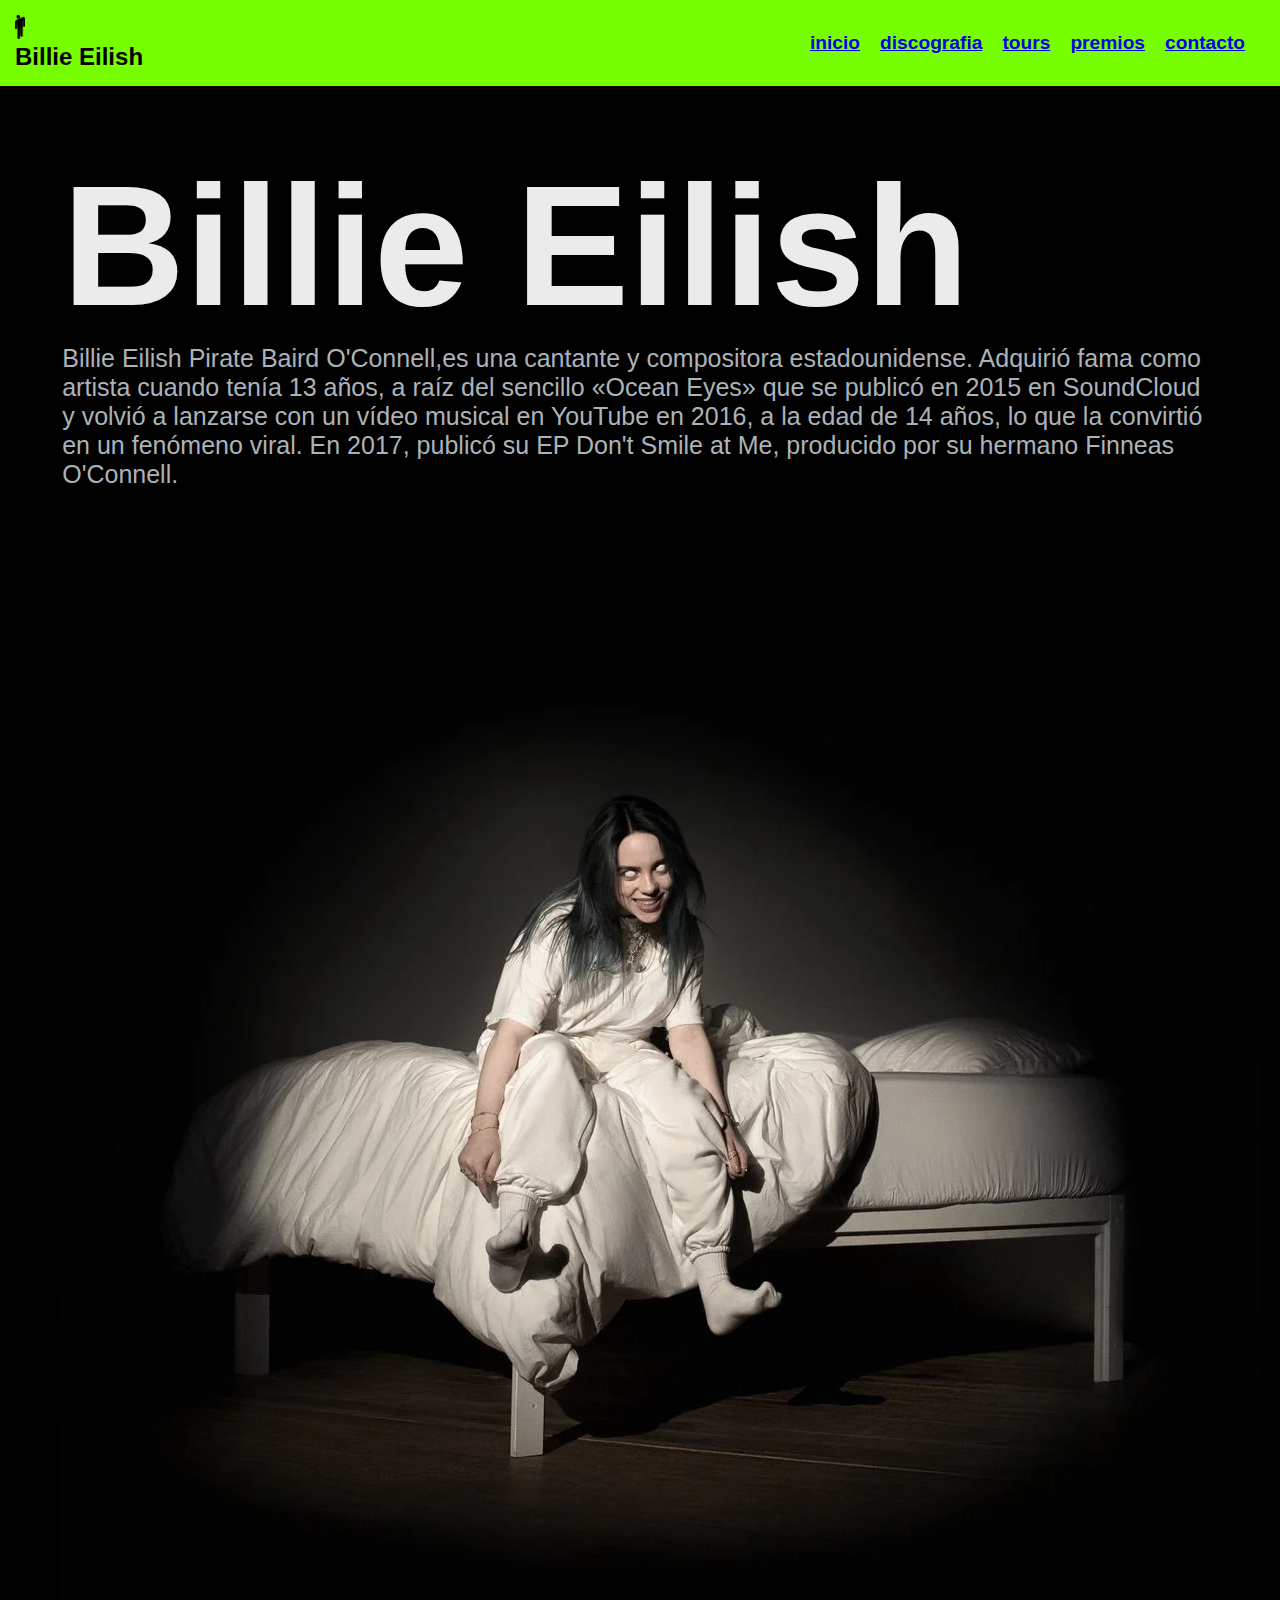
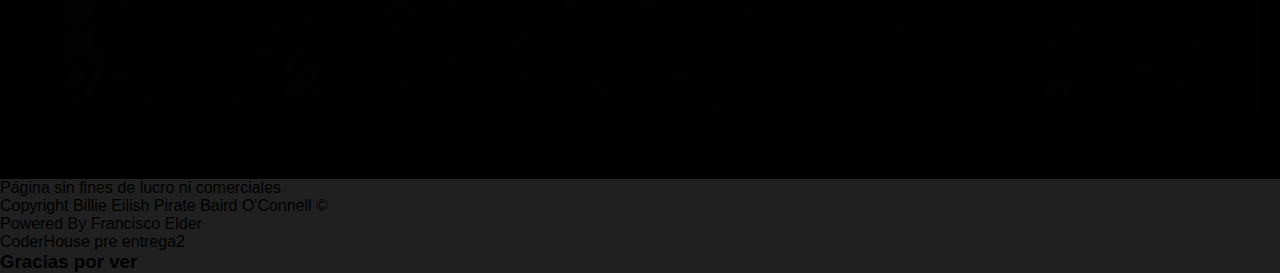
<file: index.html>
<!DOCTYPE html>
<html lang="en">
<head>
  <meta charset="UTF-8">
  <meta http-equiv="X-UA-Compatible" content="IE=edge">
  <meta name="viewport" content="width=device-width, initial-scale=1.0">
  <meta name="description" content="Descubre todos los exitos de billie eilish, hits como lovely, happiert than ever y mas. mira todos los tours, discografias y premios que recibio esta artista">
  <meta name="keywords" content="billie, eilish, wikipedia, tours, discografia, lovely, happier,">
  <link href="https://cdn.jsdelivr.net/npm/bootstrap@5.2.2/dist/css/bootstrap.min.css" rel="stylesheet" integrity="sha384-Zenh87qX5JnK2Jl0vWa8Ck2rdkQ2Bzep5IDxbcnCeuOxjzrPF/et3URy9Bv1WTRi" crossorigin="anonymous">
  <link rel="stylesheet" href="css/styles.css">
  <link rel="icon" href="img/favicon-16x16.png">
  <title>Billie Eilish</title>
</head>
<body>
  <header>
    <div class="contenedorheader">
      <a href="index.html" class="logo">
      <img src="img/logo.webp" alt="logo billie" class="logo">
      <h2>Billie Eilish</h2>
      </a>
    </div>
    <nav>
        <ul>
            <li>
                <a href="index.html" class="nav-link" id="home">inicio</a>
            </li>
            <li>
                <a href="html/discografia.html" class="nav-link" id="discografia">discografia</a>
            </li>
            <li>
                <a href="html/tours.html" class="nav-link" id="tours">tours</a>
            </li>
            <li>
                <a href="html/premios.html" class="nav-link" id="premios">premios</a>
            </li>
            <li>
                <a href="html/contacto.html" class="nav-link" id="contacto">contacto</a>
            </li>
        </ul>
    </nav>
</header>
<main>

  <div class="containter joya">
    
    
    <div class="row">
      
      <div class="col-lg-5">
        <h1 class="texto-billie">Billie Eilish</h1>
       <p class="texto-billie">Billie Eilish Pirate Baird O'Connell,es una cantante y compositora estadounidense. Adquirió fama como artista cuando tenía 13 años, a raíz del sencillo «Ocean Eyes» que se publicó en 2015 en SoundCloud y volvió a lanzarse con un vídeo musical en YouTube en 2016, a la edad de 14 años, lo que la convirtió en un fenómeno viral. En 2017, publicó su EP Don't Smile at Me, producido por su hermano Finneas O'Connell.</p>
      </div>
      <div class="col-lg-7">
        <img src="img/billie-eilish.webp" alt="" class="img-fluid">
      </div>
      

    
    
    
    </div>
  </div>

</main>
<footer>
  
  <div class="container-fluid contenedorfooter">
    <div class="row p-5 ">
      <div class="col-xs-12 col-md-6">
        <p class="h6 text-white text-center">Página sin fines de lucro ni comerciales</p>
        <p class="h6 text-white text-center">Copyright Billie Eilish Pirate Baird O'Connell ©</p>
      </div>
      <div class="col-xs-12 col-md-6">
        <p class="h6 text-white text-center">Powered By Francisco Elder</p>
        <p class="h6 text-white text-center">CoderHouse pre entrega2</p>
      </div>
    </div>
    <div class="row">
      <div class="col-xs-12">
        <h3 class="text-center text-white">Gracias por ver</h3>
      </div>
    </div>
  </div>

</footer>
<script src="https://cdn.jsdelivr.net/npm/bootstrap@5.2.2/dist/js/bootstrap.bundle.min.js" integrity="sha384-OERcA2EqjJCMA+/3y+gxIOqMEjwtxJY7qPCqsdltbNJuaOe923+mo//f6V8Qbsw3" crossorigin="anonymous"></script>
</body>
</html>
</file>
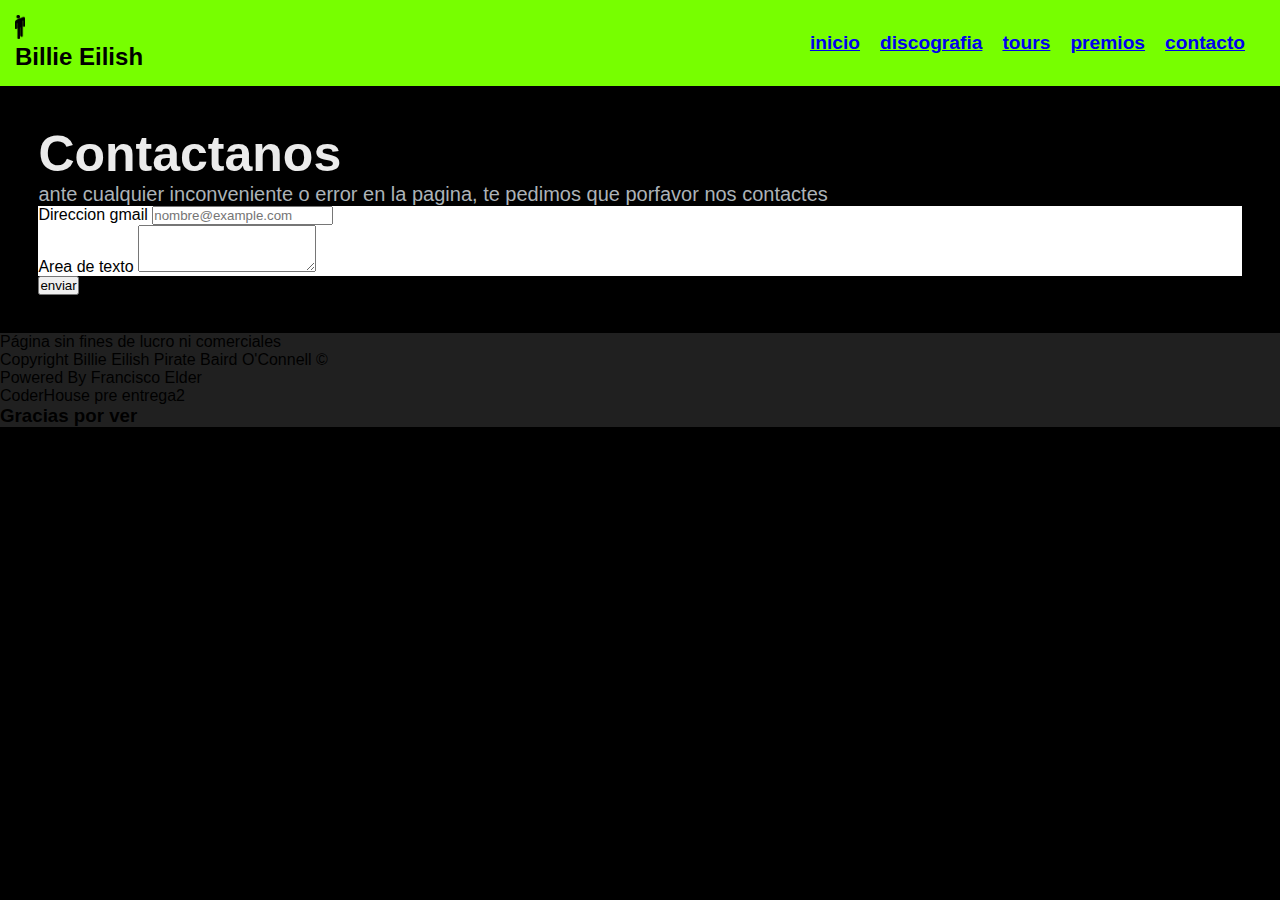
<file: html/contacto.html>
<!DOCTYPE html>
<html lang="en">
<head>
  <meta charset="UTF-8">
  <meta http-equiv="X-UA-Compatible" content="IE=edge">
  <meta name="viewport" content="width=device-width, initial-scale=1.0">
  <meta name="description" content="Contactanos con nosotros sobre cualquier duda o error en la pagina, recuerda que es un fanmade">
  <meta name="keywords" content="billie, eilish, wikipedia, tours, discografia, lovely, happier,">
  <link href="https://cdn.jsdelivr.net/npm/bootstrap@5.2.2/dist/css/bootstrap.min.css" 
  rel="stylesheet" integrity="sha384-Zenh87qX5JnK2Jl0vWa8Ck2rdkQ2Bzep5IDxbcnCeuOxjzrPF/et3URy9Bv1WTRi" 
  crossorigin="anonymous">
  <link rel="stylesheet" href="../css/styles.css">
  <link rel="icon" href="../img/favicon-16x16.png">
  <title>Billie Eilish</title>
</head>
<body>
  <header>
    <div>
      <a href="../index.html" class="logo">
      <img src="../img/logo.webp" alt="logo billie" class="logo">
      <h2>Billie Eilish</h2>
      </a>
    </div>
    <nav>
        <ul>
            <li>
                <a href="../index.html" class="nav-link" id="home">inicio</a>
            </li>
            <li>
                <a href="discografia.html" class="nav-link" id="discografia">discografia</a>
            </li>
            <li>
                <a href="tours.html" class="nav-link" id="tours">tours</a>
            </li>
            <li>
                <a href="premios.html" class="nav-link" id="premios">premios</a>
            </li>
            <li>
                <a href="contacto.html" class="nav-link" id="contacto">contacto</a>
            </li>
        </ul>
    </nav>
</header>
<main>
    <div class= "textocontacto">
      <h2><strong>Contactanos</strong></h2>
      <p>ante cualquier inconveniente o error en la pagina, te pedimos que porfavor nos contactes</p>
    </div>
    <div class="container form">
    <div class="mb-3">
      <label for="exampleFormControlInput1" class="form-label">Direccion gmail</label>
      <input type="email" class="form-control" id="exampleFormControlInput1" placeholder="nombre@example.com">
    </div>
    <div class="mb-3">
      <label for="exampleFormControlTextarea1" class="form-label">Area de texto</label>
      <textarea class="form-control" id="exampleFormControlTextarea1" rows="3"></textarea>
    </div>
  </div>
  <button type="button" class="btn btn-primary">enviar</button>
</main>
<footer>
  
  <div class="container-fluid contenedorfooter">
    <div class="row p-5 ">
      <div class="col-xs-12 col-md-6">
        <p class="h6 text-white text-center">Página sin fines de lucro ni comerciales</p>
        <p class="h6 text-white text-center">Copyright Billie Eilish Pirate Baird O'Connell ©</p>
      </div>
      <div class="col-xs-12 col-md-6">
        <p class="h6 text-white text-center">Powered By Francisco Elder</p>
        <p class="h6 text-white text-center">CoderHouse pre entrega2</p>
      </div>
    </div>
    <div class="row">
      <div class="col-xs-12">
        <h3 class="text-center text-white">Gracias por ver</h3>
      </div>
    </div>
  </div>

</footer>
<script src="https://cdn.jsdelivr.net/npm/bootstrap@5.2.2/dist/js/bootstrap.bundle.min.js" 
integrity="sha384-OERcA2EqjJCMA+/3y+gxIOqMEjwtxJY7qPCqsdltbNJuaOe923+mo//f6V8Qbsw3" 
crossorigin="anonymous">
</script>
</body>
</html>
</file>
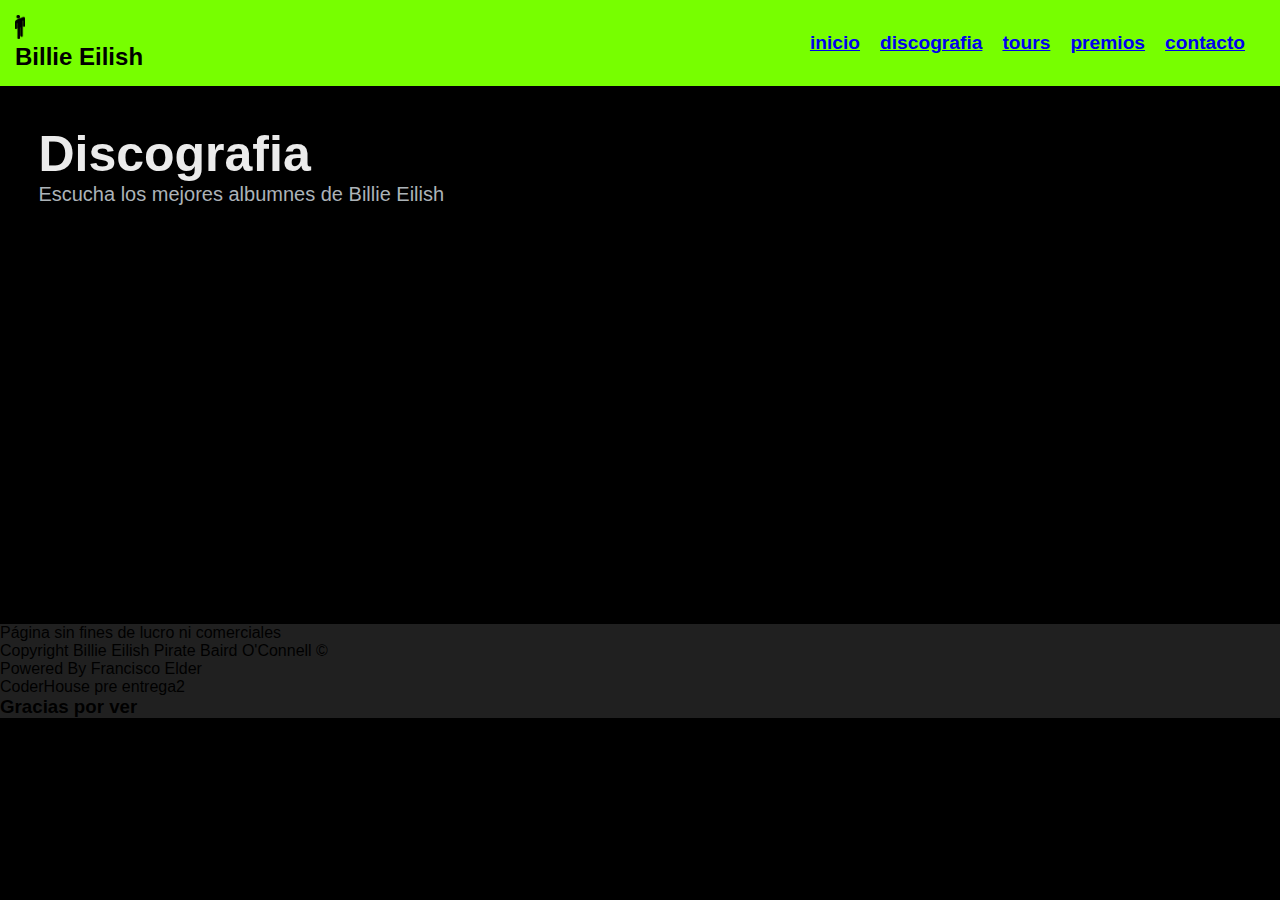
<file: html/discografia.html>
<!DOCTYPE html>
<html lang="en">
<head>
  <meta charset="UTF-8">
  <meta http-equiv="X-UA-Compatible" content="IE=edge">
  <meta name="viewport" content="width=device-width, initial-scale=1.0">
  <meta name="description" content="Descubre los mejores exitos de billie eilish, sus nuevos album y mejores hits.">
  <meta name="keywords" content="billie, eilish, wikipedia, tours, discografia, lovely, happier,">
  <link href="https://cdn.jsdelivr.net/npm/bootstrap@5.2.2/dist/css/bootstrap.min.css" 
  rel="stylesheet" integrity="sha384-Zenh87qX5JnK2Jl0vWa8Ck2rdkQ2Bzep5IDxbcnCeuOxjzrPF/et3URy9Bv1WTRi" 
  crossorigin="anonymous">
  <link rel="stylesheet" href="../css/styles.css">
  <link rel="icon" href="../img/favicon-16x16.png">
  <title>Billie Eilish</title>
</head>
<body>
  <header>
    <div>
      <a href="../index.html" class="logo">
      <img src="../img/logo.webp" alt="logo billie" class="logo">
      <h2>Billie Eilish</h2>
      </a>
    </div>
    <nav>
        <ul>
            <li>
                <a href="../index.html" class="nav-link" id="home">inicio</a>
            </li>
            <li>
                <a href="discografia.html" class="nav-link" id="discografia">discografia</a>
            </li>
            <li>
                <a href="tours.html" class="nav-link" id="tours">tours</a>
            </li>
            <li>
                <a href="premios.html" class="nav-link" id="premios">premios</a>
            </li>
            <li>
                <a href="contacto.html" class="nav-link" id="contacto">contacto</a>
            </li>
        </ul>
    </nav>
</header>
<main>
    <div class="container textodiscografia">
        <h2><strong>Discografia</strong></h2>
        <p>Escucha los mejores albumnes de Billie Eilish</p>
        
    </div>
    <div class="container-fluid contenedorcanciones">
        
      <iframe style="border-radius:12px" 
        src="https://open.spotify.com/embed/album/0JGOiO34nwfUdDrD612dOp?utm_source=generator" 
        width="30%" height="380" frameBorder="0" allowfullscreen="" 
        allow="autoplay; clipboard-write; encrypted-media; fullscreen; picture-in-picture" 
        loading="lazy"></iframe>
        
        <iframe style="border-radius:12px" 
        src="https://open.spotify.com/embed/album/0S0KGZnfBGSIssfF54WSJh?utm_source=generator" 
        width="30%" height="380" frameBorder="0" allowfullscreen="" 
        allow="autoplay; clipboard-write; encrypted-media; fullscreen; picture-in-picture" 
        loading="lazy"></iframe>
        
        <iframe style="border-radius:12px" 
        src="https://open.spotify.com/embed/album/7fRrTyKvE4Skh93v97gtcU?utm_source=generator" 
        width="30%" height="380" frameBorder="0" allowfullscreen="" 
        allow="autoplay; clipboard-write; encrypted-media; fullscreen; picture-in-picture" 
        loading="lazy"></iframe>
    
    </div>

</main>
<footer>
  
  <div class="container-fluid contenedorfooter">
    <div class="row p-5 ">
      <div class="col-xs-12 col-md-6">
        <p class="h6 text-white text-center">Página sin fines de lucro ni comerciales</p>
        <p class="h6 text-white text-center">Copyright Billie Eilish Pirate Baird O'Connell ©</p>
      </div>
      <div class="col-xs-12 col-md-6">
        <p class="h6 text-white text-center">Powered By Francisco Elder</p>
        <p class="h6 text-white text-center">CoderHouse pre entrega2</p>
      </div>
    </div>
    <div class="row">
      <div class="col-xs-12">
        <h3 class="text-center text-white">Gracias por ver</h3>
      </div>
    </div>
  </div>

</footer>
<script src="https://cdn.jsdelivr.net/npm/bootstrap@5.2.2/dist/js/bootstrap.bundle.min.js" 
integrity="sha384-OERcA2EqjJCMA+/3y+gxIOqMEjwtxJY7qPCqsdltbNJuaOe923+mo//f6V8Qbsw3" 
crossorigin="anonymous">
</script>
</body>
</html>
</file>
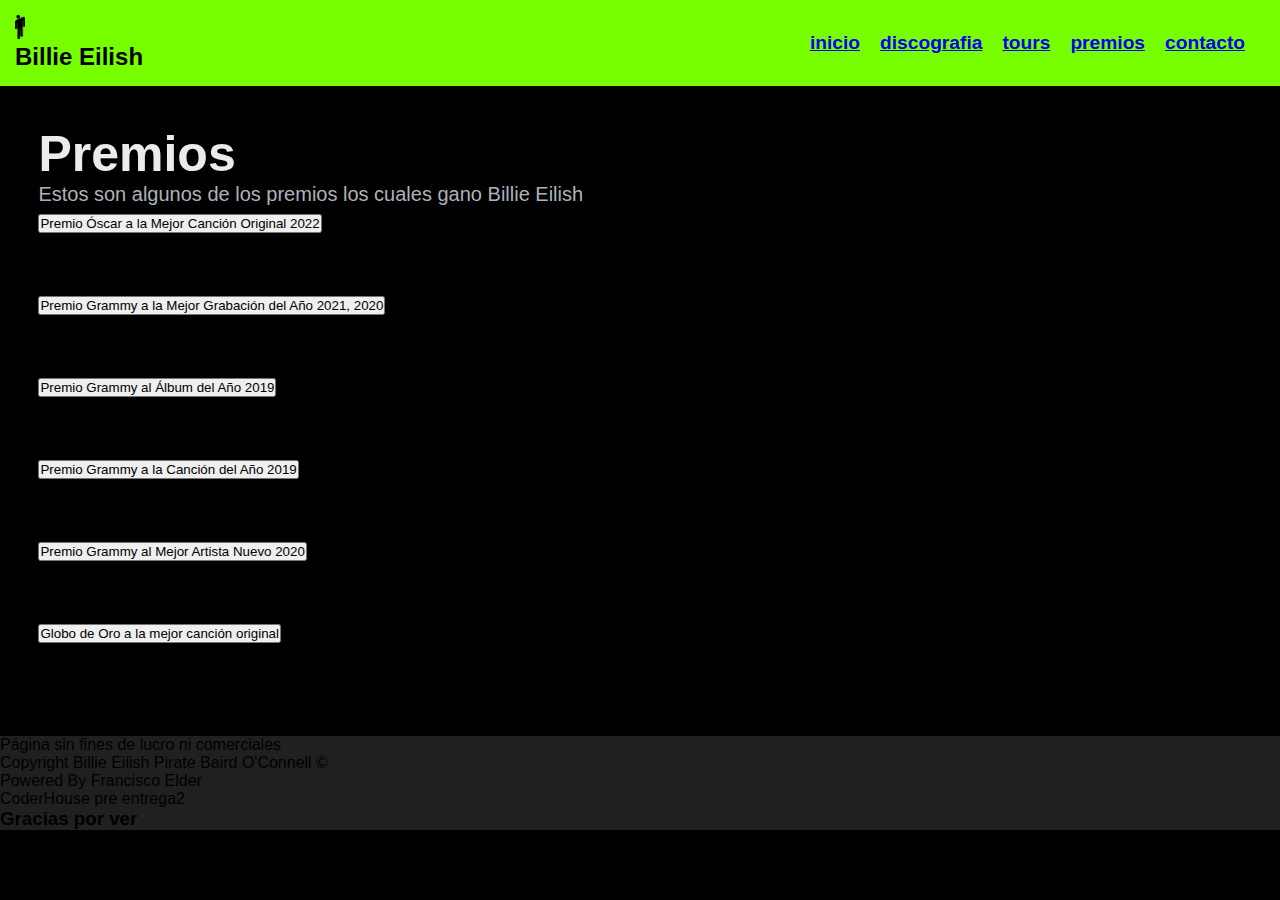
<file: html/premios.html>
<!DOCTYPE html>
<html lang="en">
<head>
  <meta charset="UTF-8">
  <meta http-equiv="X-UA-Compatible" content="IE=edge">
  <meta name="viewport" content="width=device-width, initial-scale=1.0">
  <meta name="description" content="Descubre todos los premios que recibio la artista billie eilish y porque">
  <meta name="keywords" content="billie, eilish, wikipedia, tours, discografia, lovely, happier,">
  <link href="https://cdn.jsdelivr.net/npm/bootstrap@5.2.2/dist/css/bootstrap.min.css" 
  rel="stylesheet" integrity="sha384-Zenh87qX5JnK2Jl0vWa8Ck2rdkQ2Bzep5IDxbcnCeuOxjzrPF/et3URy9Bv1WTRi" 
  crossorigin="anonymous">
  <link rel="stylesheet" href="../css/styles.css">
  <link rel="icon" href="../img/favicon-16x16.png">
  <title>Billie Eilish</title>
</head>
<body>
  <header>
    <div>
      <a href="../index.html" class="logo">
      <img src="../img/logo.webp" alt="logo billie" class="logo">
      <h2>Billie Eilish</h2>
      </a>
    </div>
    <nav>
        <ul>
            <li>
                <a href="../index.html" class="nav-link" id="home">inicio</a>
            </li>
            <li>
                <a href="discografia.html" class="nav-link" id="discografia">discografia</a>
            </li>
            <li>
                <a href="tours.html" class="nav-link" id="tours">tours</a>
            </li>
            <li>
                <a href="premios.html" class="nav-link" id="premios">premios</a>
            </li>
            <li>
                <a href="contacto.html" class="nav-link" id="contacto">contacto</a>
            </li>
        </ul>
    </nav>
</header>
<main>
    <div class="container textopremios">
        <h2><strong>Premios</strong></h2>
        <p>Estos son algunos de los premios los cuales gano Billie Eilish</p>
    </div>
       
    <div class="accordion" id="accordionExample">
        <div class="accordion-item">
          <h2 class="accordion-header" id="headingOne">
            <button class="accordion-button" type="button" data-bs-toggle="collapse" data-bs-target="#collapseOne" aria-expanded="false" aria-controls="collapseOne">
                Premio Óscar a la Mejor Canción Original 2022
            </button>
          </h2>
          <div id="collapseOne" class="accordion-collapse collapse" aria-labelledby="headingOne" data-bs-parent="#accordionExample">
            <div class="accordion-body">
              <strong>No Time To Die</strong> <p>El Premio de la Academia a la Mejor Canción Original es uno de los premios que la Academia de Artes y Ciencias Cinematográficas otorga anualmente a las personas que trabajan en la industria cinematográfica</p>
            </div>
          </div>
        </div>
        
        <div class="accordion-item">
          <h2 class="accordion-header" id="headingTwo">
            <button class="accordion-button collapsed" type="button" data-bs-toggle="collapse" data-bs-target="#collapseTwo" aria-expanded="false" aria-controls="collapseTwo">
                Premio Grammy a la Mejor Grabación del Año 2021, 2020
            </button>
          </h2>
          <div id="collapseTwo" class="accordion-collapse collapse" aria-labelledby="headingTwo" data-bs-parent="#accordionExample">
            <div class="accordion-body">
              <strong>Premio Grammy a la Mejor Grabación del Año 2021, 2020</strong> 
              <p>El Premio Grammy a la Grabación del Año es presentado por la Academia Nacional de Artes y Ciencias de la Grabación de los Estados Unidos para "honrar los logros artísticos, la competencia técnica y la excelencia general en la industria discográfica, sin importar las ventas o la posición en las listas".</p>
            </div>
          </div>
        </div>
        
        <div class="accordion-item">
          <h2 class="accordion-header" id="headingThree">
            <button class="accordion-button collapsed" type="button" data-bs-toggle="collapse" data-bs-target="#collapseThree" aria-expanded="false" aria-controls="collapseThree">
                Premio Grammy al Álbum del Año 2019
            </button>
          </h2>
          <div id="collapseThree" class="accordion-collapse collapse" aria-labelledby="headingThree" data-bs-parent="#accordionExample">
            <div class="accordion-body">
              <strong>When we all fall asleep, where do we go?</strong> 
              <p>El Premio Grammy al Álbum del Año es presentado por la Academia Nacional de Artes y Ciencias de la Grabación de los Estados Unidos para "honrar los logros artísticos, la competencia técnica y la excelencia</p>
            </div>
          </div>
        </div>
      
       
            <div class="accordion-item">
              <h2 class="accordion-header" id="headingFour">
                <button class="accordion-button" type="button" data-bs-toggle="collapse" data-bs-target="#collapseFour" aria-expanded="false" aria-controls="collapseFour">
                    Premio Grammy a la Canción del Año 2019
                </button>
              </h2>
              <div id="collapseFour" class="accordion-collapse collapse" aria-labelledby="headingFour" data-bs-parent="#accordionExample">
                <div class="accordion-body">
                  <strong>Bad Guy</strong>
                  <p>El Premio Grammy a la Canción del Año es un honor presentado en los Premios Grammy, una ceremonia que se estableció en 1958 y originalmente se llamó Premios Gramophone.</p>
                </div>
              </div>
            </div>
            
            <div class="accordion-item">
              <h2 class="accordion-header" id="headingFive">
                <button class="accordion-button collapsed" type="button" data-bs-toggle="collapse" data-bs-target="#collapseFive" aria-expanded="false" aria-controls="collapseFive">
                    Premio Grammy al Mejor Artista Nuevo 2020
                </button>
              </h2>
              <div id="collapseFive" class="accordion-collapse collapse" aria-labelledby="headingFive" data-bs-parent="#accordionExample">
                <div class="accordion-body">
                  <strong>Billie Eilish</strong> 
                  <P>El Premio Grammy al Mejor Artista Nuevo se otorga desde 1959. Los años reflejan el año en que se entregaron los Premios Grammy, para los discos publicados el año anterior. El premio no se presentó en 1967.</P>
                </div>
              </div>
            </div>
            
            <div class="accordion-item">
              <h2 class="accordion-header" id="headingSix">
                <button class="accordion-button collapsed" type="button" data-bs-toggle="collapse" data-bs-target="#collapseSix" aria-expanded="false" aria-controls="collapseSix">
                    Globo de Oro a la mejor canción original
                </button>
              </h2>
              <div id="collapseSix" class="accordion-collapse collapse" aria-labelledby="headingSix" data-bs-parent="#accordionExample">
                <div class="accordion-body">
                  <strong>No Time To Die</strong>
                  <p>El Globo de Oro a la Mejor Canción Original es un premio Globo de Oro que se entregó por primera vez en 1962 y ha sido otorgado anualmente desde 1965 por la Asociación de la Prensa Extranjera de Hollywood. El premio se otorga a los compositores de una canción escrita específicamente para una película.</p>
                </div>
              </div>
            </div>
       
    
    
    </div>
         
        
           
    </main>
<footer>
  
  <div class="container-fluid contenedorfooter">
    <div class="row p-5 ">
      <div class="col-xs-12 col-md-6">
        <p class="h6 text-white text-center">Página sin fines de lucro ni comerciales</p>
        <p class="h6 text-white text-center">Copyright Billie Eilish Pirate Baird O'Connell ©</p>
      </div>
      <div class="col-xs-12 col-md-6">
        <p class="h6 text-white text-center">Powered By Francisco Elder</p>
        <p class="h6 text-white text-center">CoderHouse pre entrega2</p>
      </div>
    </div>
    <div class="row">
      <div class="col-xs-12">
        <h3 class="text-center text-white">Gracias por ver</h3>
      </div>
    </div>
  </div>

</footer>
<script src="https://cdn.jsdelivr.net/npm/bootstrap@5.2.2/dist/js/bootstrap.bundle.min.js" 
integrity="sha384-OERcA2EqjJCMA+/3y+gxIOqMEjwtxJY7qPCqsdltbNJuaOe923+mo//f6V8Qbsw3" 
crossorigin="anonymous">
</script>
</body>
</html>
</file>
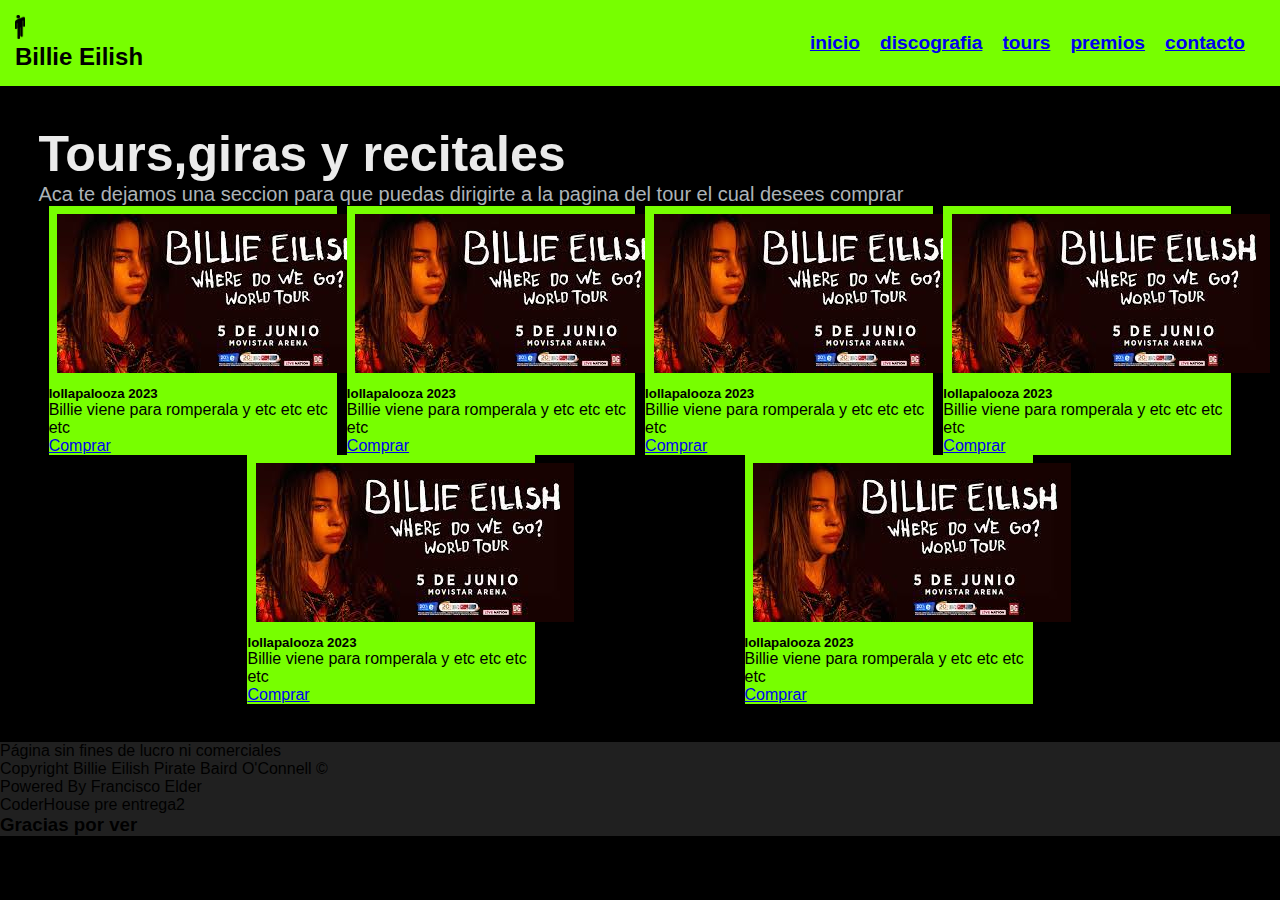
<file: html/tours.html>
<!DOCTYPE html>
<html lang="en">
<head>
  <meta charset="UTF-8">
  <meta http-equiv="X-UA-Compatible" content="IE=edge">
  <meta name="viewport" content="width=device-width, initial-scale=1.0">
  <meta name="description" content="Ve que tours, giras y recitales tendra la artista billie-eilish en 2022 y 2023.">
  <meta name="keywords" content="billie, eilish, wikipedia, tours, discografia, lovely, happier,">
  <link href="https://cdn.jsdelivr.net/npm/bootstrap@5.2.2/dist/css/bootstrap.min.css" 
  rel="stylesheet" integrity="sha384-Zenh87qX5JnK2Jl0vWa8Ck2rdkQ2Bzep5IDxbcnCeuOxjzrPF/et3URy9Bv1WTRi" 
  crossorigin="anonymous">
  <link rel="stylesheet" href="../css/styles.css">
  <link rel="icon" href="../img/favicon-16x16.png">
  <title>Billie Eilish</title>
</head>
<body>
  <header>
    <div>
      <a href="../index.html" class="logo">
      <img src="../img/logo.webp" alt="logo billie" class="logo">
      <h2>Billie Eilish</h2>
      </a>
    </div>
    <nav>
        <ul>
            <li>
                <a href="../index.html" class="nav-link" id="home">inicio</a>
            </li>
            <li>
                <a href="discografia.html" class="nav-link" id="discografia">discografia</a>
            </li>
            <li>
                <a href="tours.html" class="nav-link" id="tours">tours</a>
            </li>
            <li>
                <a href="premios.html" class="nav-link" id="premios">premios</a>
            </li>
            <li>
                <a href="contacto.html" class="nav-link" id="contacto">contacto</a>
            </li>
        </ul>
    </nav>
</header>
<main>
    <div class="container textodiscografia">
      <h2><strong>Tours,giras y recitales</strong></h2>
      <p>Aca te dejamos una seccion para que puedas dirigirte a la pagina del tour el cual desees comprar</p>
    </div>
  <div class="tarjetas">
      
     

      <div class="card h-100 lollapalooza" style="width: 18rem;">
        <img src="../img/descarga.jfif" class="card-img-top fototarjeta" alt="...">
        <div class="card-body">
          <h5 class="card-title"><strong>lollapalooza 2023</strong></h5>
          <p class="card-text">Billie viene para romperala y etc etc etc etc</p>
          <a href="#" class="btn btn-dark">Comprar</a>
        </div>
      </div>

      <div class="card h-100 lollapalooza" style="width: 18rem;">
        <img src="../img/descarga.jfif" class="card-img-top fototarjeta" alt="...">
        <div class="card-body">
          <h5 class="card-title"><strong>lollapalooza 2023</strong></h5>
          <p class="card-text">Billie viene para romperala y etc etc etc etc</p>
          <a href="#" class="btn btn-dark">Comprar</a>
        </div>
      </div>

      <div class="card h-100 lollapalooza" style="width: 18rem;">
        <img src="../img/descarga.jfif" class="card-img-top fototarjeta" alt="...">
        <div class="card-body">
          <h5 class="card-title"><strong>lollapalooza 2023</strong></h5>
          <p class="card-text">Billie viene para romperala y etc etc etc etc</p>
          <a href="#" class="btn btn-dark">Comprar</a>
        </div>
      </div>

      <div class="card h-100 lollapalooza" style="width: 18rem;">
        <img src="../img/descarga.jfif" class="card-img-top fototarjeta" alt="...">
        <div class="card-body">
          <h5 class="card-title"><strong>lollapalooza 2023</strong></h5>
          <p class="card-text">Billie viene para romperala y etc etc etc etc</p>
          <a href="#" class="btn btn-dark">Comprar</a>
        </div>
      </div>

      <div class="card h-100 lollapalooza" style="width: 18rem;">
        <img src="../img/descarga.jfif" class="card-img-top fototarjeta" alt="...">
        <div class="card-body">
          <h5 class="card-title"><strong>lollapalooza 2023</strong></h5>
          <p class="card-text">Billie viene para romperala y etc etc etc etc</p>
          <a href="#" class="btn btn-dark">Comprar</a>
        </div>
      </div>
      
      <div class="card h-100 lollapalooza" style="width: 18rem;">
        <img src="../img/descarga.jfif" class="card-img-top fototarjeta" alt="...">
        <div class="card-body">
          <h5 class="card-title"><strong>lollapalooza 2023</strong></h5>
          <p class="card-text">Billie viene para romperala y etc etc etc etc</p>
          <a href="#" class="btn btn-dark">Comprar</a>
        </div>
      </div>
      

    </div>
   

</main>
<footer>
  
  <div class="container-fluid contenedorfooter">
    <div class="row p-5 ">
      <div class="col-xs-12 col-md-6">
        <p class="h6 text-white text-center">Página sin fines de lucro ni comerciales</p>
        <p class="h6 text-white text-center">Copyright Billie Eilish Pirate Baird O'Connell ©</p>
      </div>
      <div class="col-xs-12 col-md-6">
        <p class="h6 text-white text-center">Powered By Francisco Elder</p>
        <p class="h6 text-white text-center">CoderHouse pre entrega2</p>
      </div>
    </div>
    <div class="row">
      <div class="col-xs-12">
        <h3 class="text-center text-white">Gracias por ver</h3>
      </div>
    </div>
  </div>

</footer>
<script src="https://cdn.jsdelivr.net/npm/bootstrap@5.2.2/dist/js/bootstrap.bundle.min.js" 
integrity="sha384-OERcA2EqjJCMA+/3y+gxIOqMEjwtxJY7qPCqsdltbNJuaOe923+mo//f6V8Qbsw3" 
crossorigin="anonymous">
</script>
</body>
</html>
</file>
<file: css/styles.css>
header {
  display: flex;
  justify-content: space-between;
  align-items: center;
  min-height: 55px;
  background-color: rgb(119, 255, 0);
  padding: 15px;
}
header div {
  display: flex;
  align-items: center;
}
header div img {
  width: 10px;
  margin-right: 10px;
}
header div h2:hover {
  color: white;
}
header div a {
  text-decoration: none;
  color: rgb(0, 0, 0);
}
header nav a {
  font-weight: 900;
  padding-right: 10px;
}
header nav ul {
  display: flex;
  list-style: none;
  margin-bottom: 0px;
}
header nav ul li {
  text-decoration: none;
  margin-right: 10px;
  font-size: larger;
}
header nav ul li:hover {
  color: white;
  transition: all 50ms;
}

.contenedorfooter div {
  background-color: rgb(32, 32, 32);
}

* {
  margin: 0px;
  padding: 0px;
}

body {
  font-family: sans-serif;
  margin: 0;
  background-color: rgb(0, 0, 0);
}
body main {
  margin: 3%;
}

/*inicio*/
.joya div {
  padding: 1%;
}
.joya div h1 {
  font-size: 170px;
  color: rgb(235, 235, 235);
}
.joya div p {
  font-size: 25px;
  color: rgb(172, 179, 184);
}

/*fin de inicio*/
.textodiscografia h2 {
  color: rgb(235, 235, 235);
  font-size: 50px;
}
.textodiscografia p {
  color: rgb(172, 179, 184);
  font-size: 20px;
}

.contenedorcanciones {
  display: flex;
  justify-content: space-between;
}

.textotours h2 {
  color: rgb(235, 235, 235);
  font-size: 50px;
}
.textotours p {
  color: rgb(172, 179, 184);
  font-size: 20px;
}

.tarjetas {
  display: flex;
  flex-direction: row;
  flex-wrap: wrap;
  justify-content: space-evenly;
}

.card-body {
  display: flex;
  flex-direction: column;
}

.lollapalooza {
  background-color: rgb(119, 255, 0);
}
.lollapalooza img {
  width: auto;
  height: auto;
  margin: 3%;
  background-color: white;
}

.textopremios h2 {
  color: rgb(235, 235, 235);
  font-size: 50px;
}
.textopremios p {
  color: rgb(172, 179, 184);
  font-size: 20px;
}

.textocontacto h2 {
  color: rgb(235, 235, 235);
  font-size: 50px;
}
.textocontacto p {
  color: rgb(172, 179, 184);
  font-size: 20px;
}

.form {
  background-color: white;
}

/*fin de premios*/
@media (max-width: 700px) {
  header {
    flex-direction: column;
  }
  /*inicio*/
  .joya div h1 {
    font-size: 85px;
  }
  .joya div p {
    font-size: 15px;
  }
  .joya div {
    padding: 3%;
  }
  /*fin de inicio*/
  /*discografia*/
  .contenedorcanciones {
    flex-direction: column;
    justify-content: center;
  }
  .contenedorcanciones iframe {
    width: 90%;
  }
  /*fin de discografia*/
  /*tours*/
  .tarjetas {
    justify-content: center;
  }
  /*fin de tours*/
}
@media (max-width: 400px) {
  nav ul {
    flex-direction: column;
  }
  /*inicio*/
  .joya div h1 {
    font-size: 85px;
  }
  .joya div p {
    font-size: 15px;
  }
  .joya div {
    padding: 3%;
  }
  /*fin de inicio*/
}/*# sourceMappingURL=styles.css.map */
</file>
